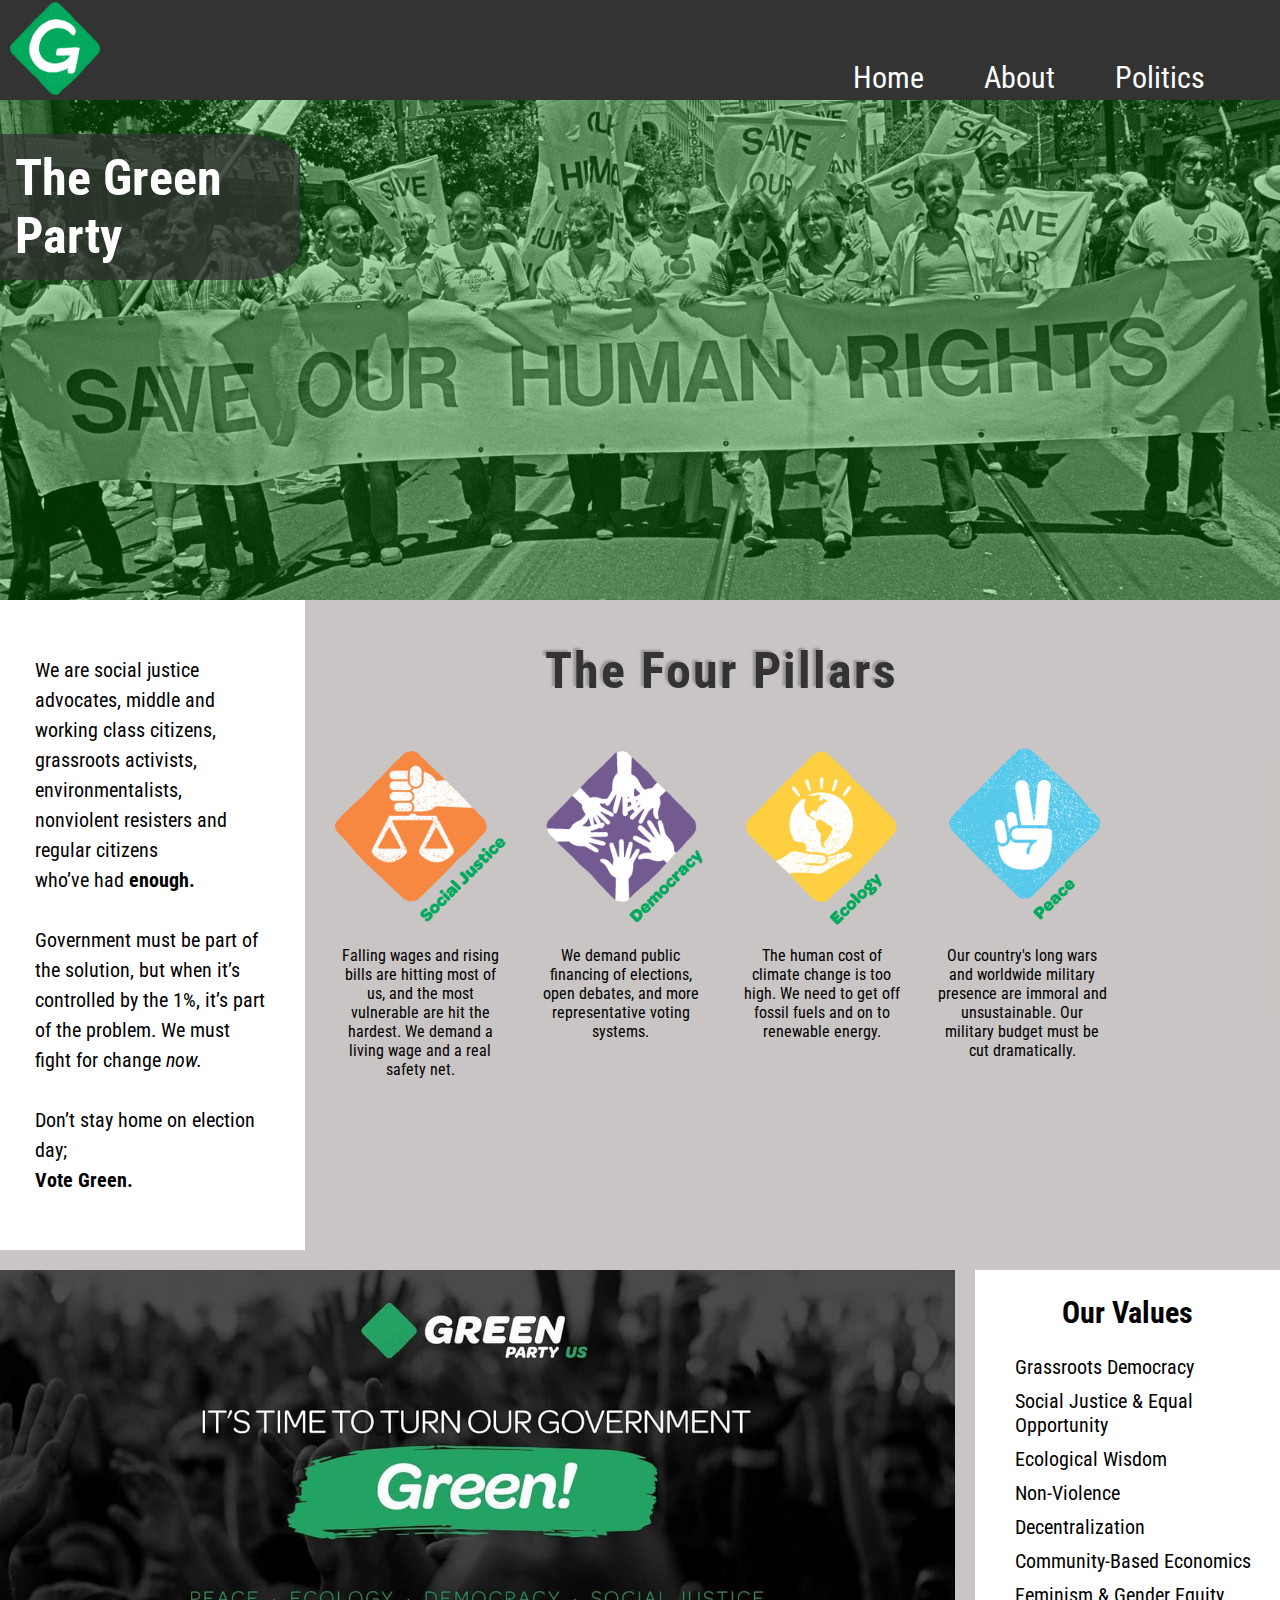
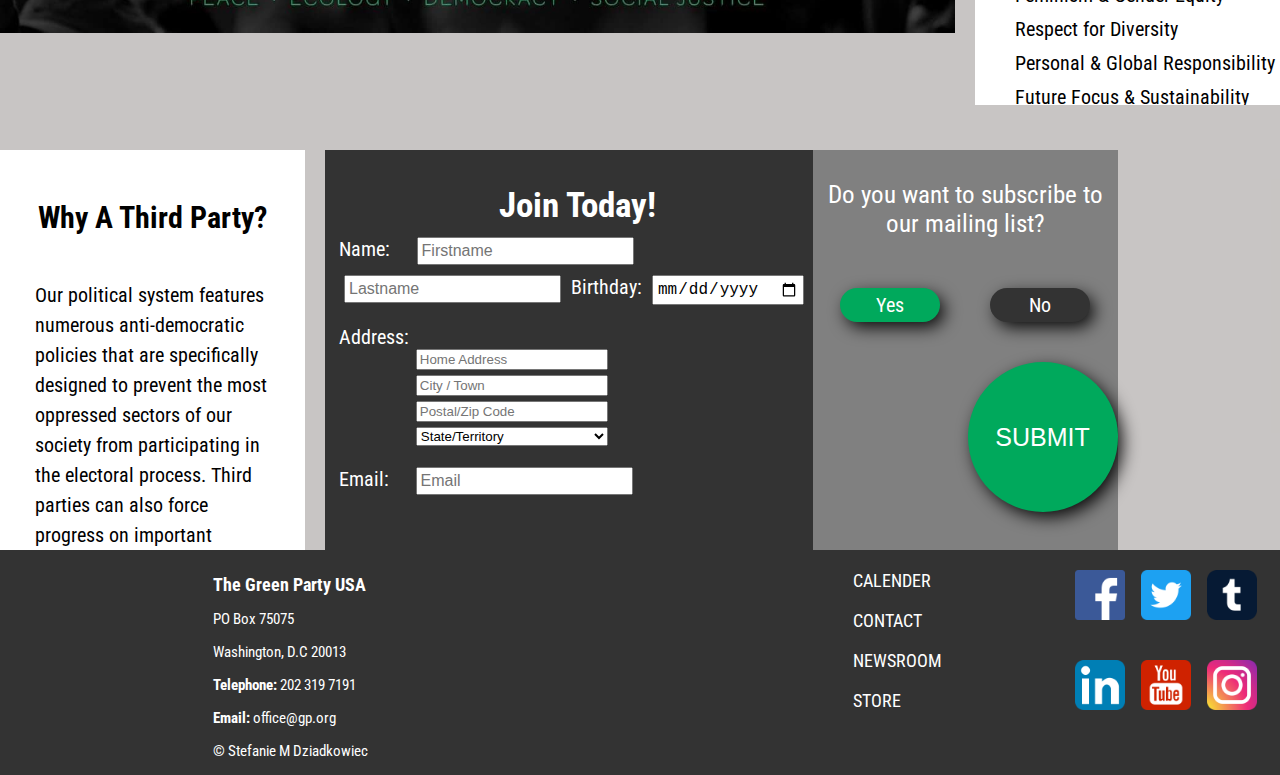
<file: index.html>
<!DOCTYPE html>
<html lang="en">
<head>
    <meta charset="UTF-8">
    <meta name="viewport" content="width=device-width, initial-scale=1.0">
    <title>Green Party USA</title>
    <link rel="stylesheet" href="./index.css">
    <link rel="stylesheet" href="./nav.css">
    <link href="https://fonts.googleapis.com/css2?family=Roboto+Condensed:ital,wght@0,300;0,400;0,700;1,300;1,400&display=swap" rel="stylesheet">

</head>
    
    <header>
        <nav>
            <img class="logo" src="./images/logo.png" alt="Green letter G for Green Party Logo. Photo">

            <div class="nav-box">
                <a href="./index.html">Home</a>
                <a href="./about.html">About</a>
                <a href="./politics.html">Politics</a>
            </div>
            
        </nav>
    </header>

<body>
    <main>
        <section id="grid-container">

            <div id="banner-pic">
                <h1>The Green Party</h1>
            </div>

            <div id="summary-box">
                <p>We are social justice advocates, middle and working class citizens, grassroots activists, environmentalists, nonviolent resisters and regular citizens<br>
                who’ve had <strong>enough.</strong>
                <br><br>

                Government must be part of the solution, but when it’s controlled by the 1%, it’s part of the problem. We must fight for change <em>now.</em><br><br> 
                Don’t stay home on election day;<br>
                <strong>Vote Green.</strong> </p>
            </div>

            <article>
                <div id="pillar-container">
                    <h2>The Four Pillars</h2>
                    <div id="sjustice">
                        <img src="./images/sjustice.png" alt="Orange diamond with hand holding scales for justice. Icon">
                        <p>Falling wages and rising bills are hitting most of us, and the most vulnerable are hit the hardest. We demand a living wage and a real safety net.</p>
                    </div>

                    <div id="dem">
                        <img src="./images/dem.png" alt="Purple diamond with white hands in a circle for democracy. Icon">
                        <p>We demand public financing of elections, open debates, and more representative voting systems.</p>
                    </div>

                    <div id="eco">
                        <img src="./images/eco.png" alt="Yellow diamond with hand holding earth for ecology. Icon">
                        <p>The human cost of climate change is too high. We need to get off fossil fuels and on to renewable energy.</p>
                    </div>

                    <div id="peace">
                        <img src="./images/peace.png" alt="Blue diamond with white hand showing the peace sign for world peace. Icon"><p>Our country's long wars and worldwide military presence are immoral and unsustainable. Our military budget must be cut dramatically.</p>
                    </div>              
                </div>      
            </article>

            <div id="cta-pic">
                <img src="./images/greengov.jpg" alt="Call to action banner with text promoting the Green Party. Photo.">
            </div>


            <div id="gpvalues-box">
                <h2>Our Values</h2>
                <ul>
                    <li>Grassroots Democracy</li>
                    <li>Social Justice & Equal Opportunity</li>
                    <li>Ecological Wisdom</li>
                    <li>Non-Violence</li>
                    <li>Decentralization</li>
                    <li>Community-Based Economics</li>
                    <li>Feminism & Gender Equity</li>
                    <li>Respect for Diversity</li>
                    <li>Personal & Global Responsibility</li>
                    <li>Future Focus & Sustainability</li>
                </ul>
            </div>

            <div id="whyus-box">
                <h3>Why A Third Party?</h3>
                <p>Our political system features numerous anti-democratic policies that are specifically designed to prevent the most oppressed sectors of our society from participating in the electoral process. Third parties can also force progress on important political issues.</p>
            </div>

            
                <div id="sign-up">
                    <form action="./submitpg.html">
                    <!-- <div id="titleContainer"></div> -->
                        <h3>Join Today!</h3>

                    
                    <fieldset id="personal-info">
                        <label for="name">Name:
                            <input type="text" id="firstname" name="name" placeholder="Firstname">
                            <input type="text" id="lastname" name="name" placeholder="Lastname">
                        </label>

                        <label for="birthday">Birthday:
                            <input type="date" id="birthday" name="birthday">
                        </label>
                    </fieldset>

                    <fieldset id="addressField">
                        <label for="address">Address:
                            <div id="addressContainer">
                                <input type="text" id="address" name="address" placeholder="Home Address">
                                <input type="text" id="city" name="city" placeholder="City / Town"><br>
                                <input type="text" id="zipcode" name="zipcode" placeholder="Postal/Zip Code"><br>
                                <select name="state" id="state">
                                    <option value="">State/Territory</option>
                                    <option value="">Alabama</option>
                                    <option value="">Alaska</option>
                                    <option value="">Arizona</option>
                                    <option value="">Arkansas</option>
                                    <option value="">California</option>
                                    <option value="">Colorado</option>
                                    <option value="">Connecticut</option>
                                    <option value="">Delaware</option>
                                    <option value="">Florida</option>
                                </select>
                            </div>
                           
                        </label>
                    </fieldset>

                    <fieldset id="contact">
                        <label for="email">Email:
                            <input type="email" id="email"
                            name="email" placeholder="Email">
                        </label>
                    </fieldset>
                </div>

                <div id="subscribeContainer">
                    <p>Do you want to subscribe to our mailing list?</p>

                    <div id="subscribe">
                        <input type="radio" id="yes" name="subscribe_yes_no" value="Yes" checked>
                        <label for="yes">Yes</label>
            
                        <input type="radio" id="no" name="subscribe_yes_no" value="No">
                        <label for="no">No</label>               
                     </div>

                    <button>SUBMIT</button>
                  
                </div>
            </form>
       



            <!-- <div id="sign-up">
                <div id="titleContainer">
                    <h3>Join Today!</h3>
                </div>
                
                <form action="./submitpg.html">

                    <fieldset id="personal-info">
                        <label for="name">Name:
                            <input type="text" id="firstname" name="name" placeholder="First">
                            <input type="text" id="lastname" name="name" placeholder="Last">
                        </label>

                        <label for="birthday">Birthday:
                            <input type="date" id="birthday" name="birthday">
                        </label>
                    </fieldset>

                    <fieldset id="address">
                        <label for="address">Address:
                            <input type="text" id="address" name="address" placeholder="Home Address">
                            <input type="text" id="city" name="city" placeholder="City / Town"><br>
                            <input type="text" id="zipcode" name="zipcode" placeholder="Postal/Zip Code"><br>
                            <select name="state" id="state">
                                <option value="">State/Territory</option>
                                <option value="">Alabama</option>
                                <option value="">Alaska</option>
                                <option value="">Arizona</option>
                                <option value="">Arkansas</option>
                                <option value="">California</option>
                                <option value="">Colorado</option>
                                <option value="">Connecticut</option>
                                <option value="">Delaware</option>
                                <option value="">Florida</option>
                            </select>
                        </label>
                    </fieldset>

                    <fieldset id="contact">
                        <label for="email">Email:
                            <input type="email" id="email"
                            name="email" placeholder="Email">
                        </label>
                        <label for="phone">Phone:
                            <input type="tel" id="phone"
                            name="phone" placeholder="Phone number">
                        </label>
                    </fieldset>

                    <div id="subscribeContainer">
                        <p>Do you want to subscribe to our mailing list?</p>

                        <div id="subscribe">
                            <input type="radio" id="yes" name="subscribe_yes_no" value="Yes" checked>
                            <label for="yes">Yes</label>
                
                            <input type="radio" id="no" name="subscribe_yes_no" value="No">
                            <label for="no">No</label>               
                         </div>

                        <div id="button"><button>SUBMIT</button>
                        </div>
                    </div>
                </div>
            </form> -->
            

        </section>

    </main>

    <footer>
        <div id="footer-address">
            <h4>The Green Party USA</h4>
            <p>PO Box 75075</p>
            <p>Washington, D.C 20013</p>
            <p><b>Telephone:</b> 202 319 7191</p>
            <p><b>Email:</b> office@gp.org</p>
            <p>&#169; Stefanie M Dziadkowiec</p>
        </div>

        <div id="footer-links">
                <a href="https://www.gp.org/calendar" target=_blank>CALENDER</a><br><br>
                <a href="https://www.gp.org/contact" target=_blank>CONTACT</a><br><br>
                <a href="https://www.gp.org/press_releases" target=_blank>NEWSROOM</a><br><br>
                <a href="https://shop.gp.org/" target=_blank>STORE</a>
        </div>

        <div id="footer-icons">
            <a href="https://www.facebook.com/GreenPartyUS" target="_blank">
                <img src="./images/fbicon.jpg" alt="href icon that links to Facebook page. Icon.">
            </a>
                
            <a href="https://twitter.com/greenpartyus" target="_blank">
                <img src="./images/twittericon.png" alt="href image that leads to Twitter page. Icon.">
            </a>
                
            <a href="https://greenparty-us.tumblr.com/" target="_blank">
                <img src="./images/tumblricon.png" alt="href image that leads to Tumblr page. Icon.">
            </a>

            <a href="https://www.linkedin.com/company/green-party-of-the-united-states" target="_blank">
                <img src="./images/linkedinicon.png" alt="href image that leads to Linkedin page. Icon. ">
            </a>
            <a href="https://www.youtube.com/user/GreenPartyVideos" target="_blank">
                <img src="./images/utubeicon.png" alt="href image that leads to Youtube page. Icon.">
            </a>
            <a href="https://www.instagram.com/greenpartyus/" target="_blank">
                <img src="./images/instaicon.png" alt="href image that leads to Instagram page. Icon">
            </a>
         
        </div>
       
    </footer>

</body>


</html>
</file>
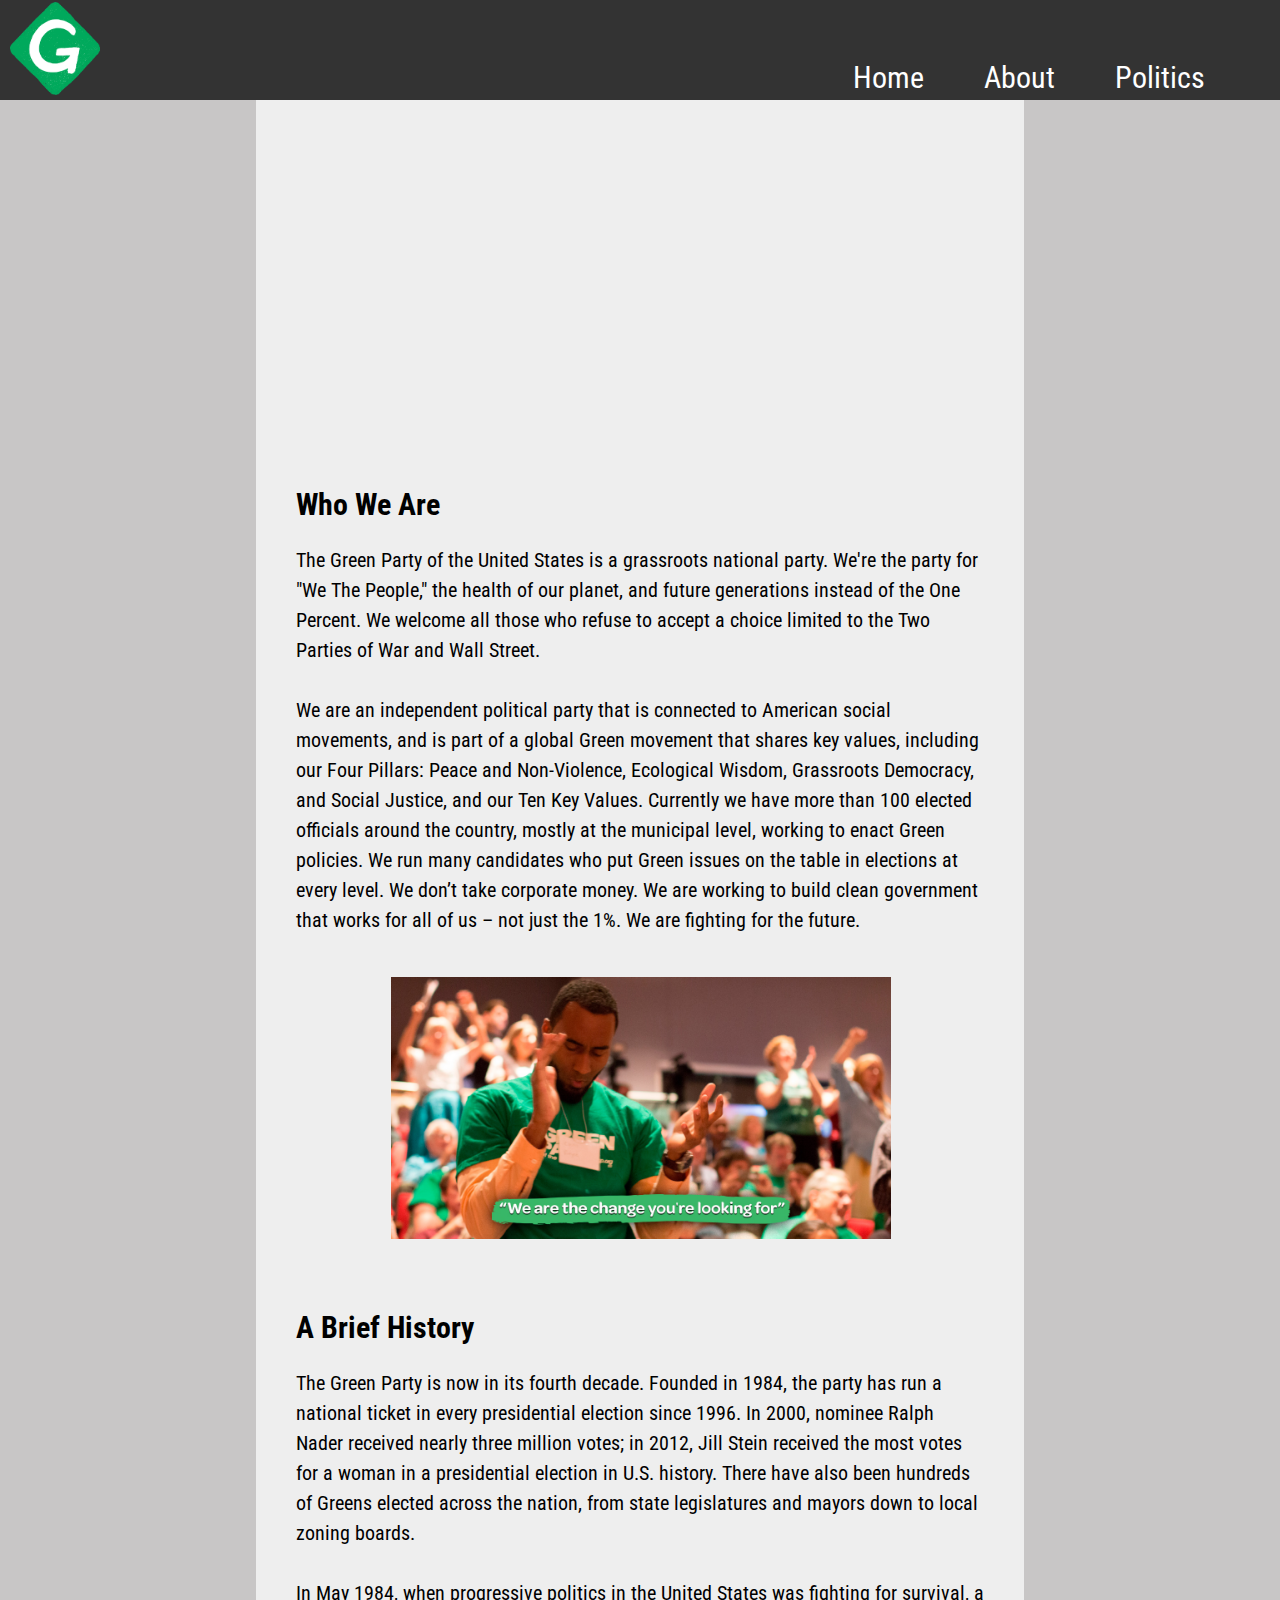
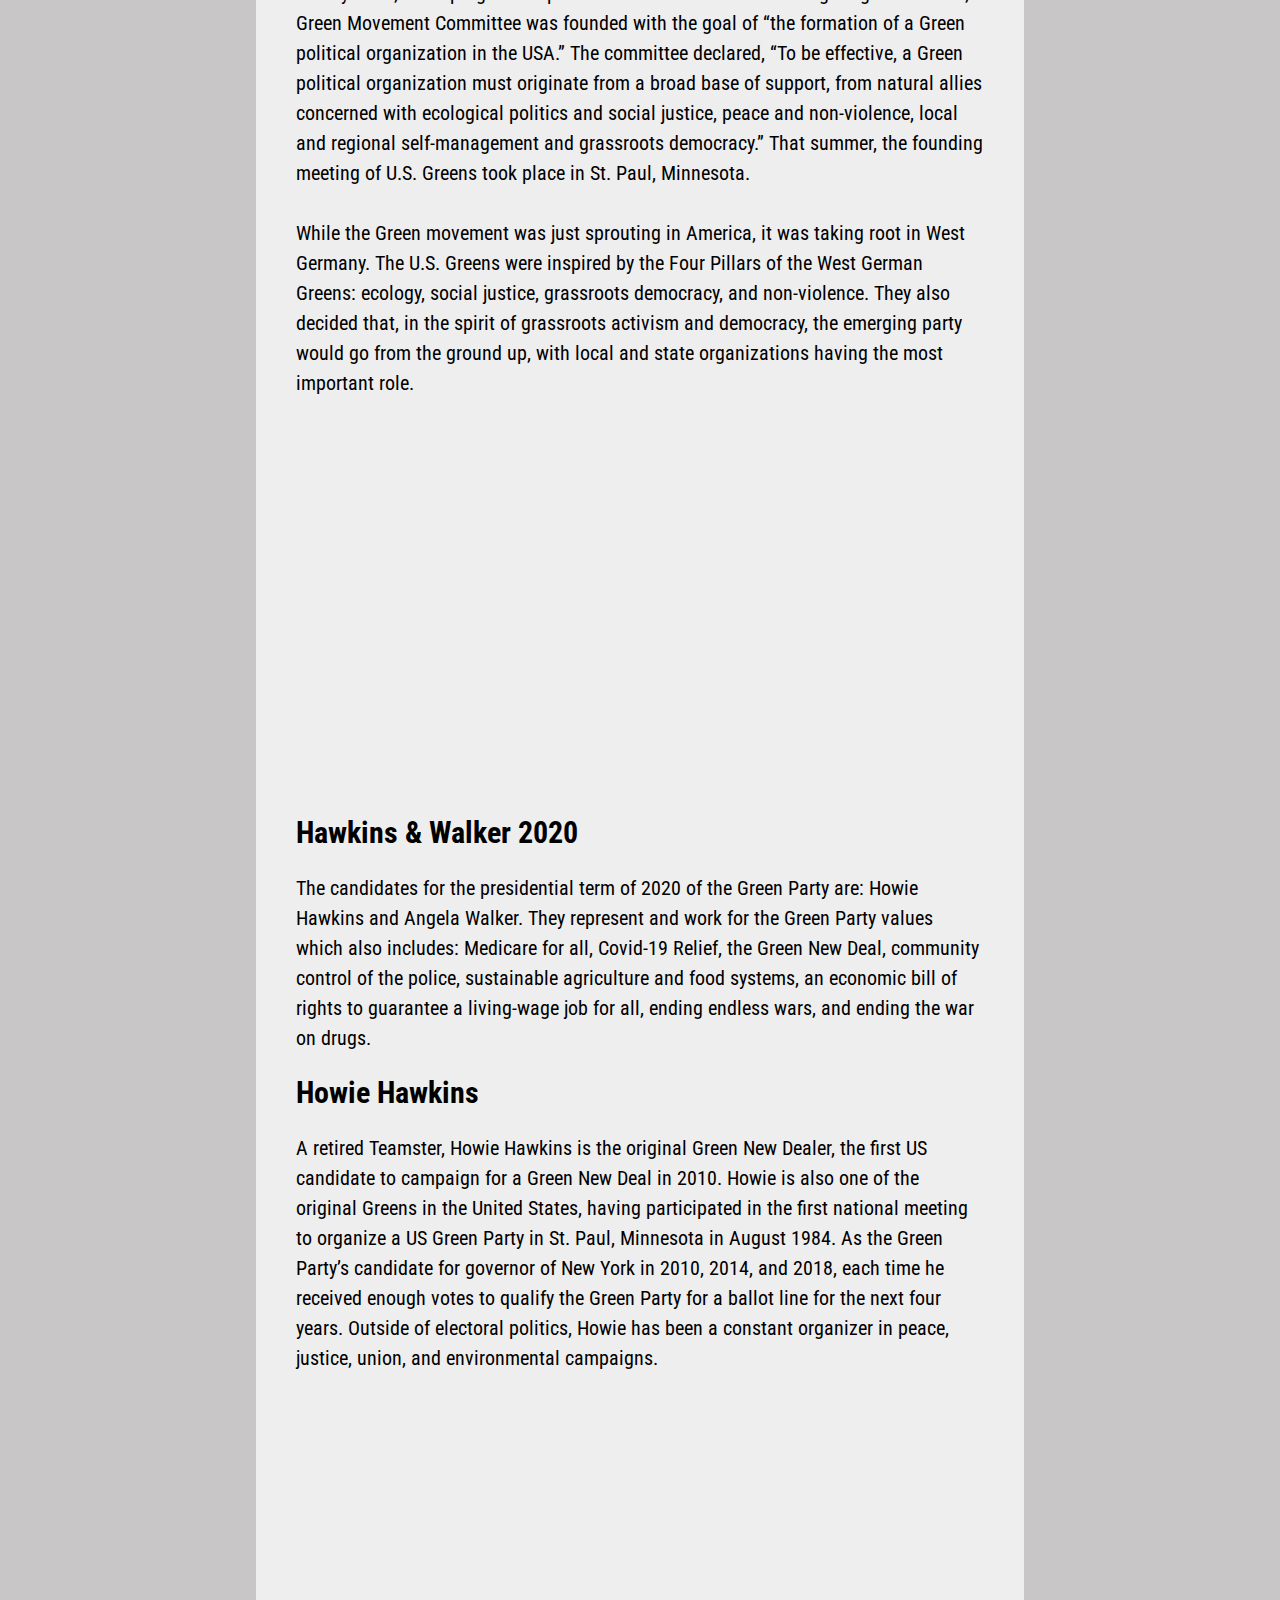
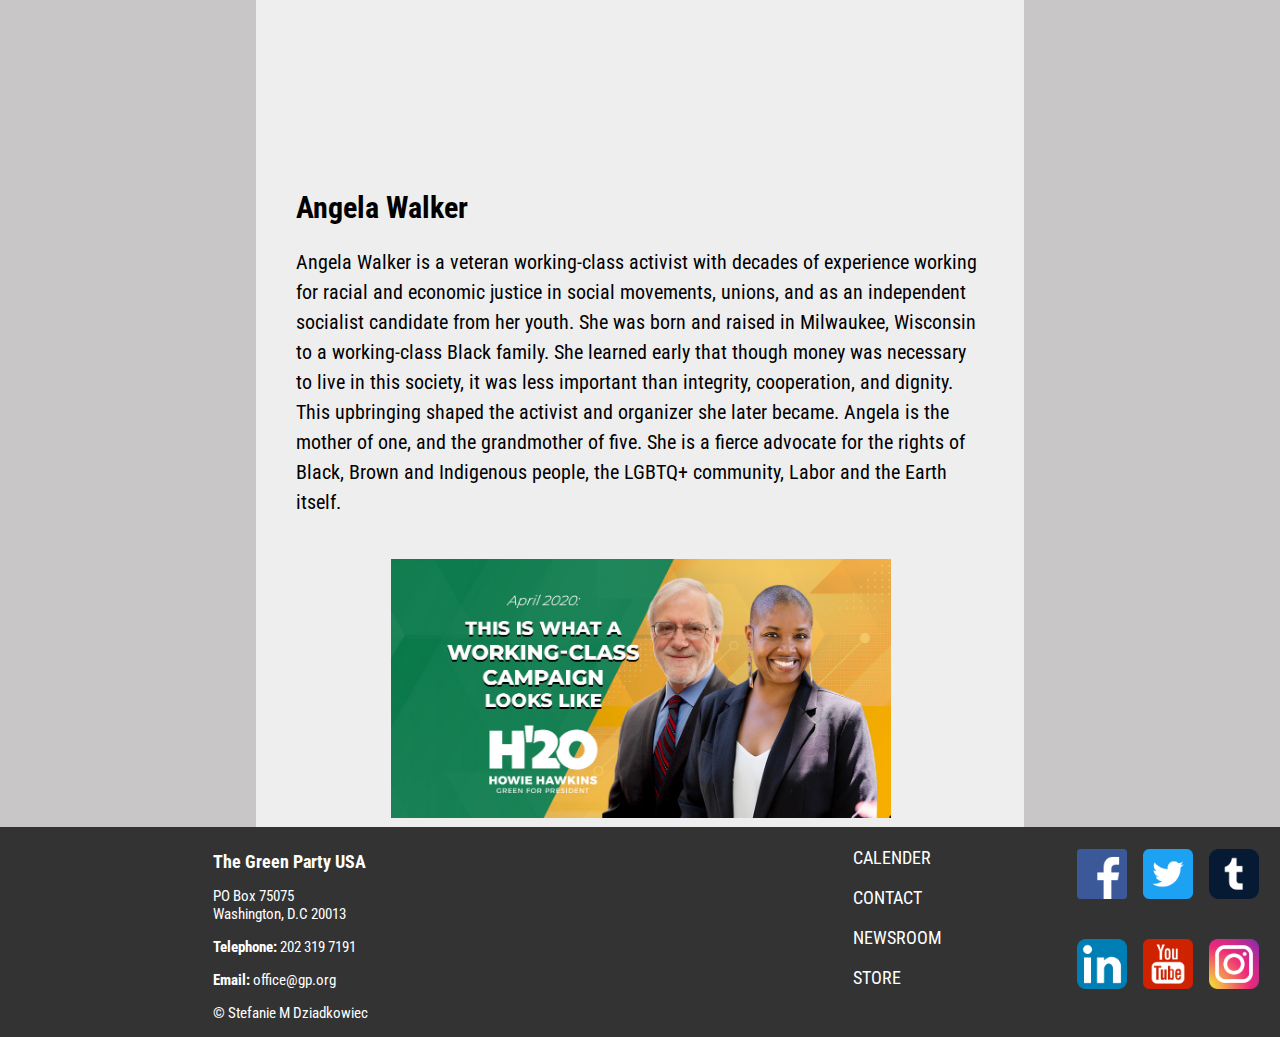
<file: about.html>
<!DOCTYPE html>
<html lang="en">
<head>
    <meta charset="UTF-8">
    <meta name="viewport" content="width=device-width, initial-scale=1.0">
    <title>About the Green Party</title>
    <link rel="stylesheet" href="./nav.css">
    <link rel="stylesheet" href="./about.css">
    <link href="https://fonts.googleapis.com/css2?family=Roboto+Condensed:ital,wght@0,300;0,400;0,700;1,300;1,400&display=swap" rel="stylesheet">

</head>

<header>
    <nav>
        <img class="logo" src="./images/logo.png" alt="Green letter G for Green Party Logo. Photo">

        <div class="nav-box">
            <a href="./index.html">Home</a>
            <a href="./about.html">About</a>
            <a href="./politics.html">Politics</a>
        </div>

    </nav>
</header>

<body>
    <main>
        <iframe width="560" height="315" id="about-vid" src="https://www.youtube.com/embed/XxkUOtA80Dc?start=10" frameborder="0" allow="accelerometer; autoplay; encrypted-media; gyroscope; picture-in-picture" allowfullscreen></iframe>

        <div class="about-text">
            <h2>Who We Are</h2>
            The Green Party of the United States is a grassroots national party. We're the party for "We The People," the health of our planet, and future generations instead of the One Percent. We welcome all those who refuse to accept a choice limited to the Two Parties of War and Wall Street. <br><br>
            
            We are an independent political party that is connected to American social movements, and is part of a global Green movement that shares key values, including our Four Pillars: Peace and Non-Violence, Ecological Wisdom, Grassroots Democracy, and Social Justice, and our Ten Key Values. Currently we have more than 100 elected officials around the country, mostly at the municipal level, working to enact Green policies. We run many candidates who put Green issues on the table in elections at every level. We don’t take corporate money. We are working to build clean government that works for all of us – not just the 1%. We are fighting for the future.
        </div>

        <div class="image-box">
            <img src="./images/about1pic.jpg" alt="Green Party activist at an event in green shirt clapping with a quote 'we are the change you are looking for.' Photo.">
        </div>

        <div class="about-text">
            <h2>A Brief History</h2>
            The Green Party is now in its fourth decade. Founded in 1984, the party has run a national ticket in every presidential election since 1996. In 2000, nominee Ralph Nader received nearly three million votes; in 2012, Jill Stein received the most votes for a woman in a presidential election in U.S. history. There have also been hundreds of Greens elected across the nation, from state legislatures and mayors down to local zoning boards. <br><br>
            
            In May 1984, when progressive politics in the United States was fighting for survival, a Green Movement Committee was founded with the goal of “the formation of a Green political organization in the USA.” The committee declared, “To be effective, a Green political organization must originate from a broad base of support, from natural allies concerned with ecological politics and social justice, peace and non-violence, local and regional self-management and grassroots democracy.” That summer, the founding meeting of U.S. Greens took place in St. Paul, Minnesota.<br><br>

            While the Green movement was just sprouting in America, it was taking root in West Germany. The U.S. Greens were inspired by the Four Pillars of the West German Greens: ecology, social justice, grassroots democracy, and non-violence. They also decided that, in the spirit of grassroots activism and democracy, the emerging party would go from the ground up, with local and state organizations having the most important role.
        </div>
        
        <iframe width="560" height="315" src="https://www.youtube.com/embed/crJHg5XazdM" frameborder="0" allow="accelerometer; autoplay; encrypted-media; gyroscope; picture-in-picture" allowfullscreen></iframe>

        <div class="about-text">
            <h2>Hawkins & Walker 2020</h2>
            The candidates for the presidential term of 2020 of the Green Party are: Howie Hawkins and Angela Walker. They represent and work for the Green Party values which also includes: Medicare for all, Covid-19 Relief, the Green New Deal, community control of the police, sustainable agriculture and food systems, an economic bill of rights to guarantee a living-wage job for all, ending endless wars, and ending the war on drugs. 
            <h2>Howie Hawkins</h2>
            A retired Teamster, Howie Hawkins is the original Green New Dealer, the first US candidate to campaign for a Green New Deal in 2010.
            Howie is also one of the original Greens in the United States, having participated in the first national meeting to organize a US Green Party in St. Paul, Minnesota in August 1984. 
            As the Green Party’s candidate for governor of New York in 2010, 2014, and 2018, each time he received enough votes to qualify the Green Party for a ballot line for the next four years.
            Outside of electoral politics, Howie has been a constant organizer in peace, justice, union, and environmental campaigns.
        </div>

        <iframe width="560" height="315" src="https://www.youtube.com/embed/ccy5JJOH4A8" frameborder="0" allow="accelerometer; autoplay; encrypted-media; gyroscope; picture-in-picture" allowfullscreen></iframe>

        <div class="about-text">
            <h2>Angela Walker</h2>
            Angela Walker is a veteran working-class activist with decades of experience working for racial and economic justice in social movements, unions, and as an independent socialist candidate from her youth. 

            She was born and raised in Milwaukee, Wisconsin to a working-class Black family. She learned early that though money was necessary to live in this society, it was less important than integrity, cooperation, and dignity. This upbringing shaped the activist and organizer she later became.
            
            Angela is the mother of one, and the grandmother of five. She is a fierce advocate for the rights of Black, Brown and Indigenous people, the LGBTQ+ community, Labor and the Earth itself.
        </div>

        <div class="image-box"><img src="./images/hawkinswalker20.jpg" alt="Promotional campaign picture of Howie Hawkins and Angela Walker together with their logo and a quote: 'This is what a working class campaign looks like.' Image."></div>
    </main>

 <footer>
    <div id="footer-address">
        <h4>The Green Party USA</h4>
        <p>PO Box 75075 <br>
        Washington, D.C 20013</p>
        <p><b>Telephone:</b> 202 319 7191</p>
        <p><b>Email:</b> office@gp.org</p>
        <p>&#169; Stefanie M Dziadkowiec</p>
    </div>

    <div id="footer-links">
        <a href="https://www.gp.org/calendar" target=_blank>CALENDER</a><br><br>
        <a href="https://www.gp.org/contact" target=_blank>CONTACT</a><br><br>
        <a href="https://www.gp.org/press_releases" target=_blank>NEWSROOM</a><br><br>
        <a href="https://shop.gp.org/" target=_blank>STORE</a>
    </div>
    
    <div id="footer-icons">

        <a href="https://www.facebook.com/GreenPartyUS" target="_blank">
            <img src="./images/fbicon.jpg" alt="href icon that links to Facebook page. Icon.">
        </a>
            
        <a href="https://twitter.com/greenpartyus" target="_blank">
            <img src="./images/twittericon.png" alt="href image that leads to Twitter page. Icon.">
        </a>
            
        <a href="https://greenparty-us.tumblr.com/" target="_blank">
            <img src="./images/tumblricon.png" alt="href image that leads to Tumblr page. Icon.">
        </a>

        <a href="https://www.linkedin.com/company/green-party-of-the-united-states" target="_blank">
            <img src="./images/linkedinicon.png" alt="href image that leads to Linkedin page. Icon. ">
        </a>
        <a href="https://www.youtube.com/user/GreenPartyVideos" target="_blank">
            <img src="./images/utubeicon.png" alt="href image that leads to Youtube page. Icon.">
        </a>
        <a href="https://www.instagram.com/greenpartyus/" target="_blank">
            <img src="./images/instaicon.png" alt="href image that leads to Instagram page. Icon">
        </a>
     
    </div>
    </footer> 
</body>

</html>


<!-- <iframe width="560" height="315" src="https://www.youtube.com/embed/XxkUOtA80Dc?start=10" frameborder="0" allow="accelerometer; autoplay; encrypted-media; gyroscope; picture-in-picture" allowfullscreen></iframe> -->
</file>
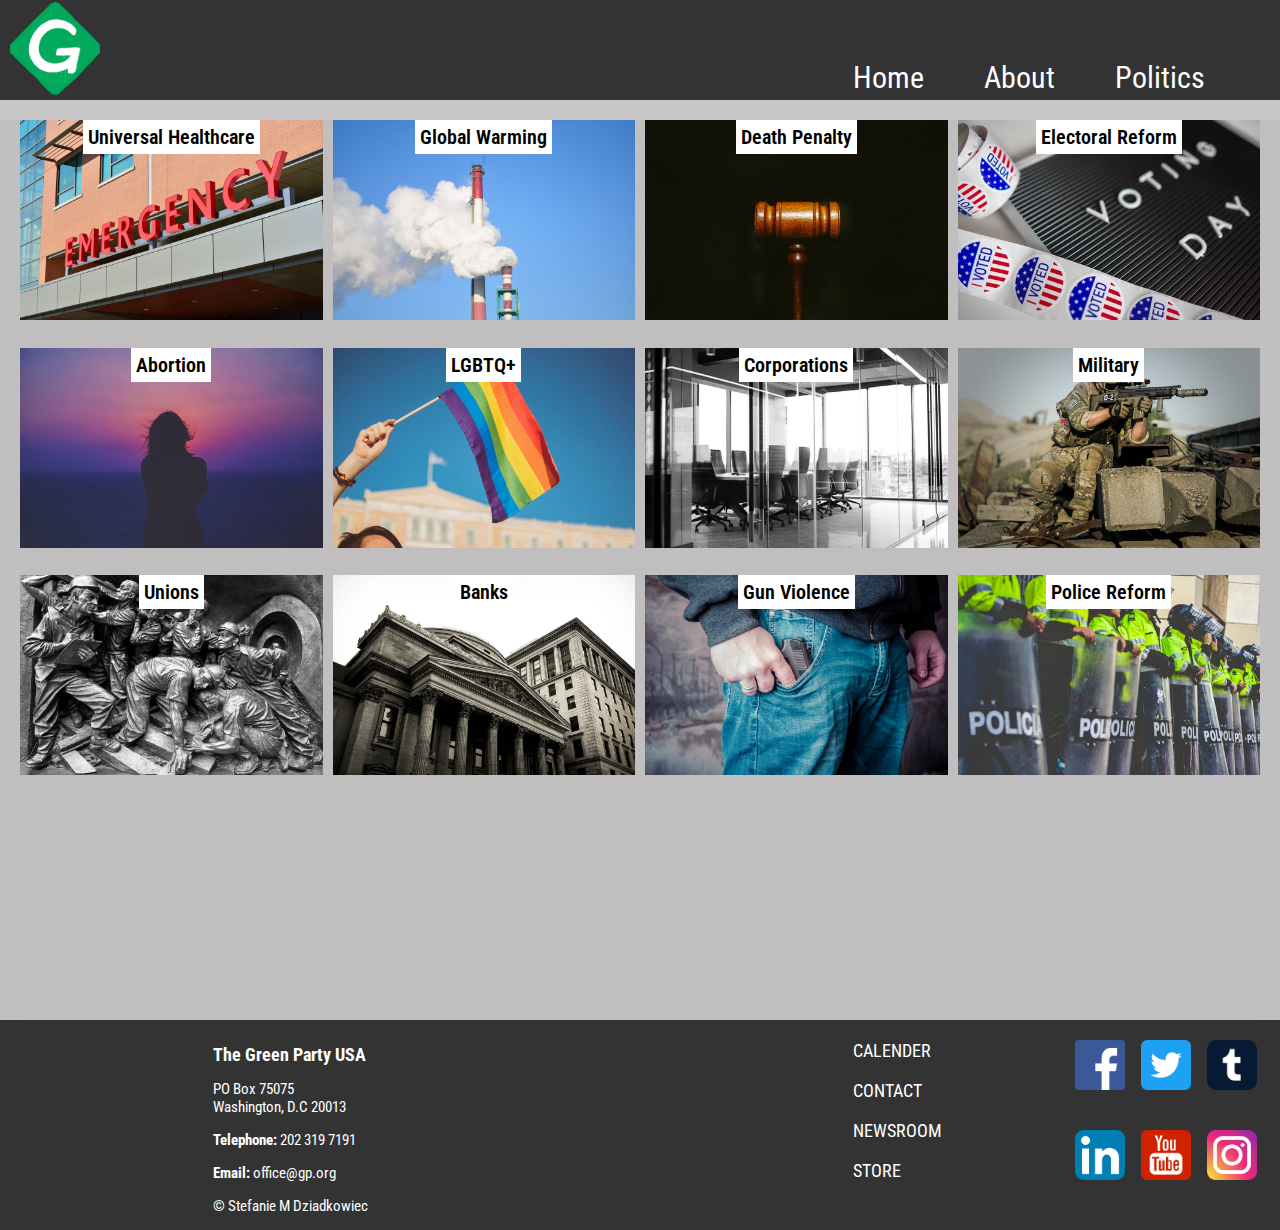
<file: politics.html>
<!DOCTYPE html>
<html lang="en">
<head>
    <meta charset="UTF-8">
    <meta name="viewport" content="width=device-width, initial-scale=1.0">
    <title>Green Party Politics</title>
    <link rel="stylesheet" href="./nav.css">
    <link rel="stylesheet" href="./politics.css">
    <link href="https://fonts.googleapis.com/css2?family=Roboto+Condensed:ital,wght@0,300;0,400;0,700;1,300;1,400&display=swap" rel="stylesheet">
</head>

<header>
    <nav>
        <img class="logo" src="./images/logo.png" alt="Green letter G for Green Party Logo. Photo">

        <div class="nav-box">
            <a href="./index.html">Home</a>
            <a href="./about.html">About</a>
            <a href="./politics.html">Politics</a>
        </div>

    </nav>
</header>

<body> 

    <main>
        <section id="grid-container">
            <div class="container">  
                <span>Universal Healthcare</span>
                <img src="./images/hosp.jpeg" alt="Zoomed in picture of a hospital sign with the red 'Emergency' sign in focus. Photo">
                    <div class="dropdown-content">
                        <p>
                            <b>Green Party:</b>
                            Demands real unviersal health care. Single-payer national health insurance with guaranteed treatment and medicine regardless of age, economics, employment, and prior medical condition.<br>
                            <b>Republicans:</b> Opposes guaranteed universal healthcare.<br>
                            <b>Democrats: </b> Supports health policy based on corporate profits.
                        </p>
                </div>   
            </div>

            <div class="container">  
                <span>Global Warming</span>
                <img src="./images/gwarm.jpeg" alt="Factory blowing out lots of smoke. Photo">
                    <div class="dropdown-content">
                        <b>Green Party:</b>
                            Demands to reduce emmissions <em>now</em>, and wants to convert to renewable energy sources such as low-cost wind and solar power. Also opposes keystone XL Pipeline.<br>
                            <b>Republicans:</b> Withdrew from multiple enviromental treaties, priortizes lower gas prices.<br>
                            <b>Democrats:</b> Willing to weaken emissions standards. Promotes subsidies to corporate agriculture.
                </div>   
            </div>

            <div class="container">  
                <span>Death Penalty</span>
                <img src="./images/gavel.jpg" alt="A brown gavel over a black background. Photo">
                    <div class="dropdown-content">
                        <p><b>Green Party:</b>
                            Opposes due to citing racial bias, failure to deter crime, widespread errors and humanitarian objections.<br>
                            <b>Republicans:</b> Overwhelmingly supportive.<br>
                            <b>Democrats:</b> Semi-supportive.
                        </p>
                </div>   
            </div>
            
            <div class="container">  
                <span>Electoral Reform</span>
                <img src="./images/vote.jpeg" alt="American voting stickers over a black sign with white letters saying 'Vote'. Photo">
                    <div class="dropdown-content">
                        <p><b>Green Party:</b>
                            Support electoral reform including instant Runoff Voting, public financing of elections, and open debates.<br>
                            <b>Republicans:</b> Do not support electoral reform.<br>
                            <b>Democrats:</b> Do not support electoral reform.
                        </p>
                </div>   
            </div>

            <div id="abortion" class="container">  
                <span>Abortion</span>
                <img src="./images/pchoice.jpg" alt="Woman's silhouette against a purple and pink sunset. Photo">
                    <div class="dropdown-content">
                        <p><b>Green Party:</b>
                            Supports full access to abortion with funding for all women in the U.S and around the world.<br>
                            <b>Republicans:</b> Stronly opposes.<br>
                            <b>Democrats: </b> Semi-supportive.
                        </p>
                </div>   
            </div>

            <div id="lgbtq" class="container">  
                <span>LGBTQ+</span>
                <img src="./images/pride.jpg" alt="A hand holding a rainbow flag before an American government building. Photo">
                    <div class="dropdown-content">
                        <p><b>Green Party:</b>
                            Fully supports LGBTQ+ individuals including marriage, children, and for anti-discrimination laws.<br>
                            <b>Republicans:</b> Opposes same-sex marriage and for individuals to claim parental rights over their children. Do not support anti-discrimination laws.<br>
                            <b>Democrats: </b> Semi supportive.
                        </p>
                </div>   
            </div>

            <div class="container">  
                <span>Corporations</span>
                <img src="./images/corps.jpg" alt="Photo of a spacious and empty corporate office with glass walls and black chairs. Photo">
                    <div class="dropdown-content">
                        <p><b>Green Party:</b>
                            Opposes treating corporations as people, and believes corporations should <em>not</em> fund political campaigns.<br>
                            <b>Republicans:</b> Supportive.<br>
                            <b>Democrats: </b> Supportive.
                        </p>
                </div>   
            </div>

            <div class="container">  
                <span>Military</span>
                <img src="./images/army.jpeg" alt="Soldier sitting in full green camouflage holding a pointed gun. Photo">
                    <div class="dropdown-content">
                        <p><b>Green Party:</b>
                            Opposes Drone Warfare and assassinations. Opposes Israeli takeover of Palestine. Wishes to reduce the military budget.<br>
                            <b>Republicans:</b> Strongly supports all military affaris and wishes to increase the budget.<br>
                            <b>Democrats: </b> Strongly supports all military affaris and wishes to increase the budget.
                        </p>
                </div>   
            </div>

            <div class="container">  
                <span>Unions</span>
                <img src="./images/union.jpeg" alt="Zoomed in picture of a black and white sculpture of men laboring. Photo">
                    <div class="dropdown-content">
                        <p><b>Green Party:</b>
                            Supports a living wage and right to organize.<br>
                            <b>Republicans:</b> Opposes.<br>
                            <b>Democrats: </b> Weakly supportive.
                        </p>
                </div>   
            </div>
            
            <div class="container">  
                <span>Banks</span>
                <img src="./images/bank.jpg" alt="Zoomed in exterior of a grey bank. Photo">
                    <div class="dropdown-content">
                        <p><b>Green Party:</b> Bail out people, not banks. Jail for banksters!<br>
                        <b>Republicans:</b> No bailouts<br>
                        <b>Democrats:</b> Bail out the banks
                        </p>
                </div>   
            </div>

            <div class="container">  
                <span>Gun Violence</span>
                <img src="./images/gun.jpg" alt="Zoomed in picture of a hand holding a gun in pant pocket with the top of the gun showing. Photo">
                    <div class="dropdown-content">
                        <p>
                        <b>Green Party:</b> Ban guns! No one should have guns! Especially not Walmart!<br>
                        <b>Republicans:</b> And on the eight day God said, "let there be guns"<br>
                        <b>Democrats:</b> Only some people should guns. We should be better about controlling that, probably.
                        </p>
                </div>   
            </div>

            <div class="container">  
                <span>Police Reform</span>
                <img src="./images/police.jpg" alt="Police soldiers lined up with transparent demonstration shields, yellow vests, and helmets. Photo">
                    <div class="dropdown-content">
                        <p>
                        <b>Green Party:</b> Defund and reform the Police!<br>
                        <b>Republicans:</b> We would all die without the Police, give more money to Police!<br>
                        <b>Democrats:</b> We should probably train them better; like tell them how mentally challenged kids and someone running *away* from you is not life threatening.
                        </p>
                </div>   
            </div>
            
        </section>
     
    </main>


    <footer>
    <div id="footer-address">
        <h4>The Green Party USA</h4>
        <p>PO Box 75075 <br>
        Washington, D.C 20013</p>
        <p><b>Telephone:</b> 202 319 7191</p>
        <p><b>Email:</b> office@gp.org</p>
        <p>&#169; Stefanie M Dziadkowiec</p>
    </div>

    <div id="footer-links">
        <a href="https://www.gp.org/calendar" target=_blank>CALENDER</a><br><br>
        <a href="https://www.gp.org/contact" target=_blank>CONTACT</a><br><br>
        <a href="https://www.gp.org/press_releases" target=_blank>NEWSROOM</a><br><br>
        <a href="https://shop.gp.org/" target=_blank>STORE</a>
    </div>


    <div id="footer-icons">
        <a href="https://www.facebook.com/GreenPartyUS" target="_blank">
            <img src="./images/fbicon.jpg" alt="href icon that links to Facebook page. Icon.">
        </a>
            
        <a href="https://twitter.com/greenpartyus" target="_blank">
            <img src="./images/twittericon.png" alt="href image that leads to Twitter page. Icon.">
        </a>
            
        <a href="https://greenparty-us.tumblr.com/" target="_blank">
            <img src="./images/tumblricon.png" alt="href image that leads to Tumblr page. Icon.">
        </a>

        <a href="https://www.linkedin.com/company/green-party-of-the-united-states" target="_blank">
            <img src="./images/linkedinicon.png" alt="href image that leads to Linkedin page. Icon. ">
        </a>
        <a href="https://www.youtube.com/user/GreenPartyVideos" target="_blank">
            <img src="./images/utubeicon.png" alt="href image that leads to Youtube page. Icon.">
        </a>
        <a href="https://www.instagram.com/greenpartyus/" target="_blank">
            <img src="./images/instaicon.png" alt="href image that leads to Instagram page. Icon">
        </a>
    </div>

    </footer> 
</body>
</html>
</file>
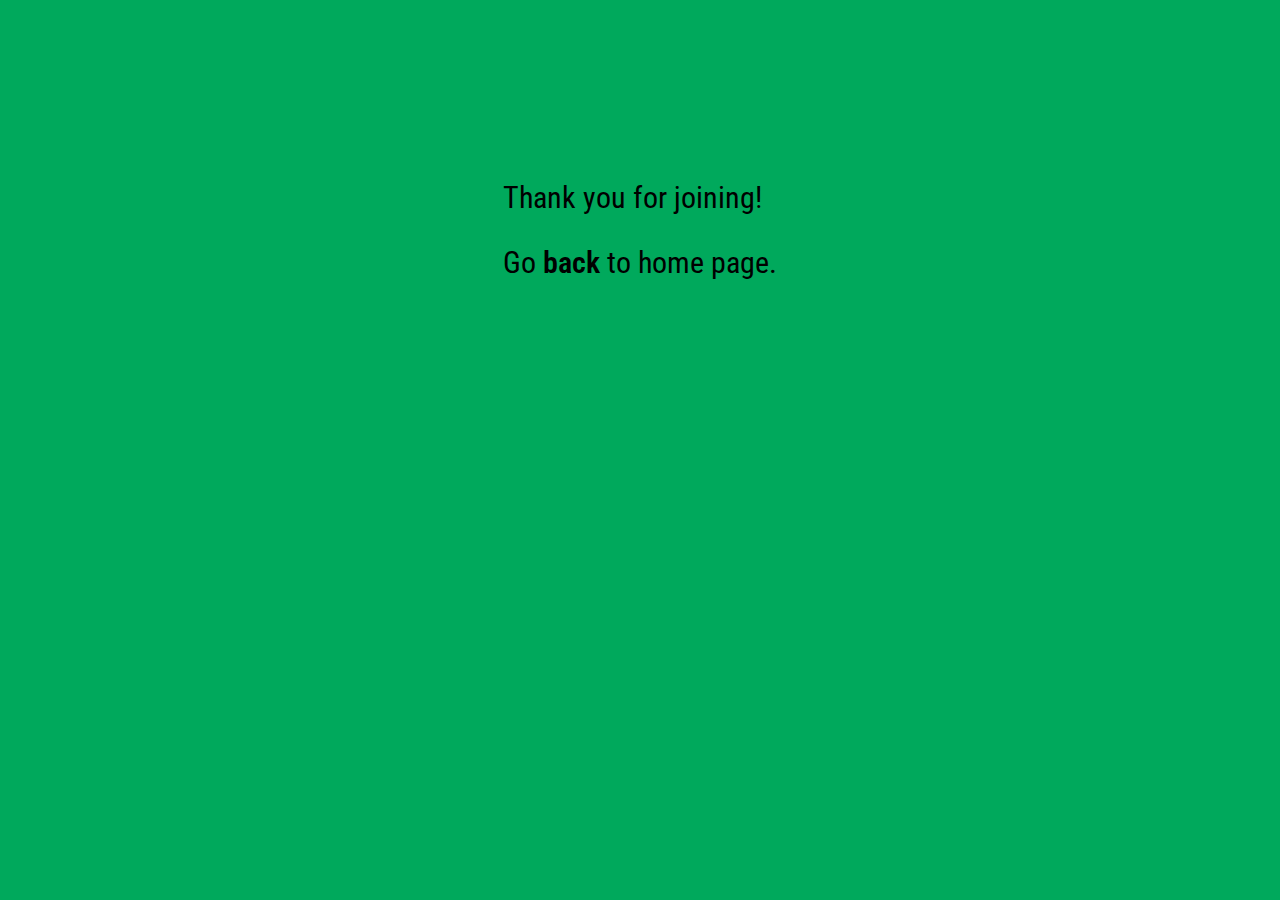
<file: submitpg.html>
<!DOCTYPE html>
<html lang="en">
<head>
    <meta charset="UTF-8">
    <meta name="viewport" content="width=device-width, initial-scale=1.0">
    <title>Submit Page</title>
    <link rel="stylesheet" href="./submitpg.css">
    <link href="https://fonts.googleapis.com/css2?family=Roboto+Condensed:ital,wght@0,300;0,400;0,700;1,300;1,400&display=swap" rel="stylesheet">
</head>

<body>

    <div>
        <p>Thank you for joining!</p>
        <p>Go <a href="./index.html">back</a> to home page.</p>
    </div>
    
</body>
</html>
</file>
<file: index.css>
* {
	box-sizing: border-box;
}

body {
	margin: 0;
	background-color: #fbf7ed;
	height: auto;
	font-family: 'Roboto Condensed', sans-serif;
}

main {
	margin-top: 100px;
	background-color: rgba(192, 189, 189, 0.87);
	height: 100%;
}

#grid-container {
	display: grid;
	grid-template-columns: repeat(8, 1fr);
	grid-auto-rows: 500px auto;
	column-gap: 20px;
}

h1 {
	color: white;
	font-size: 50px;
	padding: 15px;
	background-color: rgba(51, 51, 51, 0.753);
	width: 300px;
	border-radius: 0 20% 20% 0;
}

#banner-pic {
	background-image: url(./images/banner.jpg);
	background-size: cover;
	background-position: center;
	grid-column: 1 / -1;
	box-shadow: inset 2000px 0 0 0 rgba(0, 162, 0, 0.3);
}

#summary-box {
	font-size: 20px;
	grid-column-start: 1;
	grid-column-end: 3;
	grid-row: 2;
	background-color: white;
	line-height: 30px;
	padding: 20px;
}

#summary-box p {
	padding: 15px;
}

article {
	grid-column-start: 3;
	grid-column-end: 8;
	grid-row: 2;
	text-align: center;
}

article p {
	/* display: block; */
	padding: 10px;
	display: flex;
	margin: 0 auto;
}

#pillar-container {
	display: grid;
	grid-template-columns: repeat(4, 1fr);
	grid-template-rows: 100px, 400px;
	column-gap: 10px;
}

#pillar-container > h2 {
	grid-column: 2/4;
	font-size: 50px;
	color: white;
	letter-spacing: 2px;
	color: #333333;
	text-shadow: -3px -2px 2px rgba(156, 150, 150, 1);
}

#pillar-container img {
	width: 100%;
}

#sjustice {
	grid-column: 1/2;
}

#cta-pic {
	grid-column-start: 1;
	grid-column-end: 7;
	grid-row: 3;
}

#cta-pic > img {
	margin-top: 20px;
	width: 100%;
	filter: grayscale(10%);
}

#gpvalues-box {
	margin-top: 20px;
	margin-bottom: 45px;
	grid-column-start: 7;
	grid-column-end: 9;
	background-color: white;
	grid-row: 3;
	overflow: hidden;
	font-size: 20px;
}

#gpvalues-box > h2 {
	font-size: 30px;
	text-align: center;
}

ul {
	list-style-type: none;
}

li {
	font-size: 20px;
	margin: 0 0 10px 0;
}

#whyus-box {
	grid-column-start: 1;
	grid-column-end: 3;
	grid-row: 4;
	height: 400px;
	padding: 20px;
	background-color: white;
}

#whyus-box > h3 {
	font-size: 30px;
	text-align: center;
}

#whyus-box > p {
	padding: 15px;
	font-size: 20px;
	line-height: 30px;
}

#sign-up {
	grid-column: 3/7;
	grid-row: 4;
	background-color: #333;
	display: flex;
	flex-wrap: wrap;
	height: 400px;
	justify-items: center;
}

#sign-up h3 {
	width: 80%;
	font-size: 35px;
	color: white;
	text-align: center;
	margin-bottom: 0;
}

fieldset {
	width: 80%;
	border: none;
}

label {
	color: white;
	font-size: 20px;
}

#firstname,
#lastname,
#birthday {
	padding: 3px;
	font-size: 16px;
	margin: 5px;
}

#firstname {
	margin-left: 4.5%;
}

#addressContainer {
	display: flex;
	flex-wrap: wrap;
	width: 80%;
	height: fit-content;
}

#address,
#city,
#zipcode,
select {
	width: 50%;
	margin-left: 20%;
	margin-bottom: 5px;
}

#email {
	font-size: 16px;
	padding: 3px;
	margin-left: 4.5%;
}

#subscribeContainer {
	grid-column: 6/8;
	grid-row: 4;
	background-color: grey;
	display: flex;
	flex-direction: column;
}

#subscribeContainer p {
	font-size: 25px;
	color: white;
	text-align: center;
	padding: 5px;
}

#subscribe {
	display: flex;
	gap: 10px;
	justify-content: center;
}

input[type=radio] {
	display: none;
}

input[type =radio] + label {
	background-color: #333;
	width: 100px;
	padding: 5px;
	border-radius: 50px;
	box-shadow: 5px 6px 17px -1px rgba(0, 0, 0, 0.95);
	margin: 20px;
	text-align: center;
}

input[type=radio]:checked + label {
	background-color: #00a95c;
	transition: 0.5s;
}

button {
	background-color: #00a95c;
	color: white;
	font-size: 25px;
	box-shadow: 5px 6px 17px -1px rgba(0, 0, 0, 0.95);
	border-radius: 50%;
	width: 150px;
	height: 150px;
	border: none;
	align-self: flex-end;
	margin-top: 20px;
}

button:hover {
	transform: scaleX(1.05);
}

@media only screen and (max-width: 600px) {
	* {
		box-sizing: border-box;
	}

	#grid-container {
		display: flex;
		height: 100%;
		flex-wrap: wrap;
		font-size: 10px;
	}

	h1 {
		width: 100px;
		font-size: 2em;
	}

	#banner-pic {
		height: 13%;
		width: 100%;
		z-index: 8;
	}

	#summary-box #whyus-box {
		margin: 0;
		line-height: 18px;
	}

	#summary-box #whyus-box p {
		margin: 0;
		padding: 0;
		font-size: 1em;
	}

	#pillar-container {
		padding-bottom: 5px;
		background-color: white;
	}

	#pillar-container h2 {
		font-size: 3.5em;
		grid-column: 1/-1;
		margin: 5px;
	}

	#pillar-container p {
		display: none;
	}

	#cta-pic > img {
		height: 100%;
		margin: 0;
	}

	#gpvalues-box {
		width: 100%;
		font-size: 1em;
		line-height: 18px;
		margin: 0;
	}

	#whyus-box h3 {
		margin: 0;
	}
}
</file>
<file: nav.css>
nav {
    display: flex;
    background-color: #333;
    height: 100px;
    position: fixed;
    width: 100%;
    top: 0;
    z-index: 9;
    
}

.nav-box {
    display: flex;
    align-items: flex-end;
    gap: 50px;
    padding-right: 70px;
    
    /* border-radius: 10% 10% 0 0; */
    
}

@keyframes logospin {
    to {transform: rotate(-360deg)}
}

.logo {
    width: 90px;
    margin: 2px auto 5px 10px;
    animation-name: logospin;
    animation-duration: 2s;
    animation-iteration-count: infinite;
 
}


nav a {
    color: white;
    text-decoration: none;
    font-size: 30px;
    padding: 5px;
    border-radius: 10% 10% 0 0;
    flex-wrap: wrap;
    
    
}

nav a:hover {
    background-color: #00A95C;
    height: 80px;
    
}

footer {
    position: sticky;
    display: grid;
    grid-template-columns: repeat(6, 1fr);
    background-color: #333;
    color: white;
}

#footer-address {
    grid-column-start: 2;
    font-size: 15px;
}

#footer-address h4 {
    font-size: 18px;
    margin-bottom: 0;
    
}

#footer-links {
    margin-top: 20px;
    grid-column-start: 5;
    
}

#footer-links > a {
    color: white;
    text-decoration: none;
    font-size: 18px;
}

#footer-icons {
    grid-column-start: 6;
    display: grid;
    grid-template-columns: repeat(3, 1fr);
    grid-template-rows: 90px 90px;
    padding-right: 15px;
    justify-items: center;
    align-items: center;
 
}

#footer-icons a {
    margin: 0;
    padding: 0;
    width: 50px;
    height: 50px;
}

#footer-icons img {
    width: 50px;
}

@media only screen and (max-width: 600px) {
    nav a {
        font-size: 2.5em;
        
    }

    .nav-box {
        gap: 2px;
        font-size: 10px;
        justify-content: flex-end;
        width: 100%;
        padding: 0;
        
    }

    .logo {
        margin: 2px 8px 5px 5px;
        height: 70px;
        width: 70px;
        align-self: center;

    }

    /* footer below */
    footer {
        display: flex;
        font-size: 10px;
        flex-wrap: wrap;
    }

    #footer-address {
        width: 70%;
    }

    #footer-links {
        margin-top: 30px;
    }

    #footer-icons a {
        width: 40%;
        height: 40%;
    }

    #footer-icons img{
        width: 100%;
    }











}
</file>
<file: about.css>
* {
    box-sizing: border-box;
}

body {
    margin: 0;
    height: 100vh;
    width: 100%;
    background-color: rgba(192, 189, 189, 0.87);
    font-family: 'Roboto Condensed', sans-serif;
}

img {
    width: 90px;
    margin: 2px auto 5px 2px;
}

main {
    
    margin: 0 auto;
    background-color: #eee;
    min-height: 0;
    width: 60%;
    display: flex;
    flex-direction: row;
    flex-wrap: wrap;
    overflow: auto;
    justify-content: center;
}


#about-vid {
    margin-top: 110px;
}


.about-text {
    padding: 40px;
    font-size: 20px;
    line-height: 30px;
}

div img {
    width: 500px;
}


/* Responsive-ness below: */

@media only screen and (max-width: 600px) {
    * {
        box-sizing: border-box;
        font-size: 10px;
    }

    main {
        width: 90%;
    }

    iframe {
        width: fit-content;
    }

    .image-box {
        width: 100%;
    }

    main img {
        width: 100%;

    }

    h2 {
        font-size: 1.5em;
    }


}
</file>
<file: politics.css>
* {
	box-sizing: border-box;
}

body {
	margin: 0;
	/* height: 100vh; */
	width: 100%;
	background-color: rgba(192, 189, 189, 0.87);
	font-family: 'Roboto Condensed', sans-serif;
}

main {
	height: 100vh;
	background-color: rgba(192, 189, 189, 0.87);
}

#grid-container {
	margin: 120px 20px 0;
	height: 100%;
	display: grid;
	grid-template-columns: repeat(4, 1fr);
	grid-template-rows: repeat(4, 1fr);
	background-color: rgba(192, 189, 189, 0.87);
	gap: 10px;
	justify-items: center;
}

#grid-container div {
	width: 100%;
	height: 200px;
}

.container {
	position: relative;
	display: flex;
	background-color: white;
	font-size: 20px;
	color: black;
	justify-content: center;
}

span {
	position: absolute;
	background-color: white;
	padding: 5px;
	display: block;
	font-weight: 600;
}

img {
	width: 100%;
	object-fit: cover;
}

.dropdown-content {
	display: none;
	background-color: #00a95c;
	padding: 12px 16px;
	z-index: 1;
	font-size: 15px;
	position: relative;
}

.container:hover .dropdown-content {
	display: block;
	position: absolute;
}

/* RWD below */

@media only screen and (max-width: 600px) {
	#grid-container {
		display: flex;
		width: 100%;
		height: 100%;
		flex-wrap: wrap;
		overflow: scroll;
		justify-content: center;
		margin: 100px auto;
	}
}
</file>
<file: submitpg.css>
body {
    background-color: #00A95C;
    margin-top: 150px;
    display: flex;
    justify-content: center;
}

p {
    font-size: 30px;
    font-family: 'Roboto Condensed', sans-serif;
}

a {
    text-decoration: none;
    color: black;
    font-weight: 600;
}
</file>
